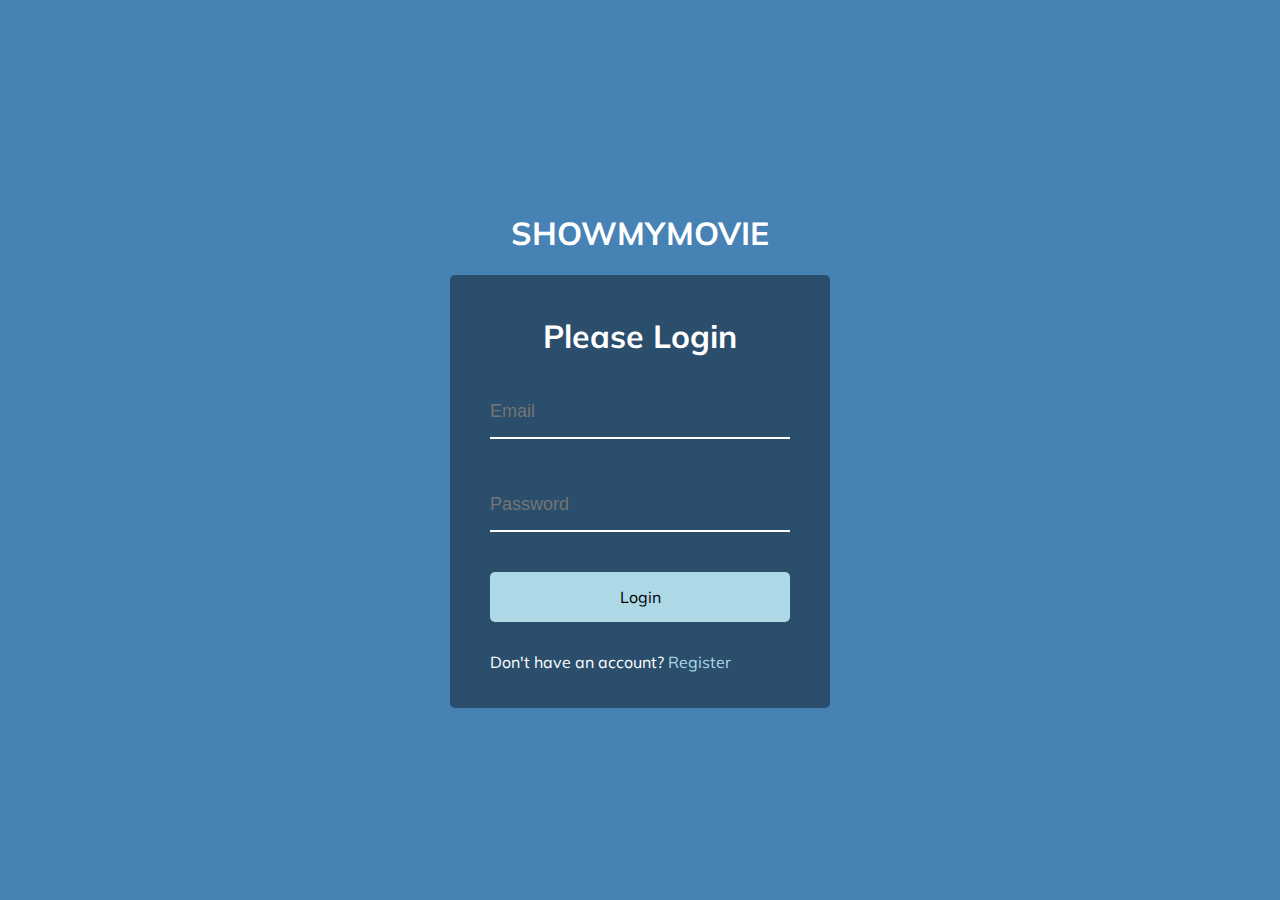
<file: index.html>
<!DOCTYPE html>
<html lang="en">
  <head>
    <meta charset="UTF-8" />
    <meta name="viewport" content="width=device-width, initial-scale=1.0" />
    <link rel="stylesheet" href="styleLogin.css" />
     <script src="login.js">
  
</script>
<script type="text/javascript">
        window.history.forward();
        function noBack() {
            window.history.forward();
        }
    </script>

    <title>showmymovie.com</title>
  </head>
  <body>
   <h1> SHOWMYMOVIE</h1>
    <div class="container">
      <h1>Please Login</h1>
      <form method="post">
        <div class="form-control">
          <input type="text" placeholder="Email" name="username" id="username" required />
          
        </div>
        <div class="form-control">
          <input type="password" placeholder="Password" name="password" id="password" required />
          
        </div>
        <input type="button" value="Login" class="btn" onclick="validate()"/>
        <p class="text">Don't have an account? <a href="signup.html">Register</a></p>
      </form>
    </div>
   
   
  </body>
</html>
</file>
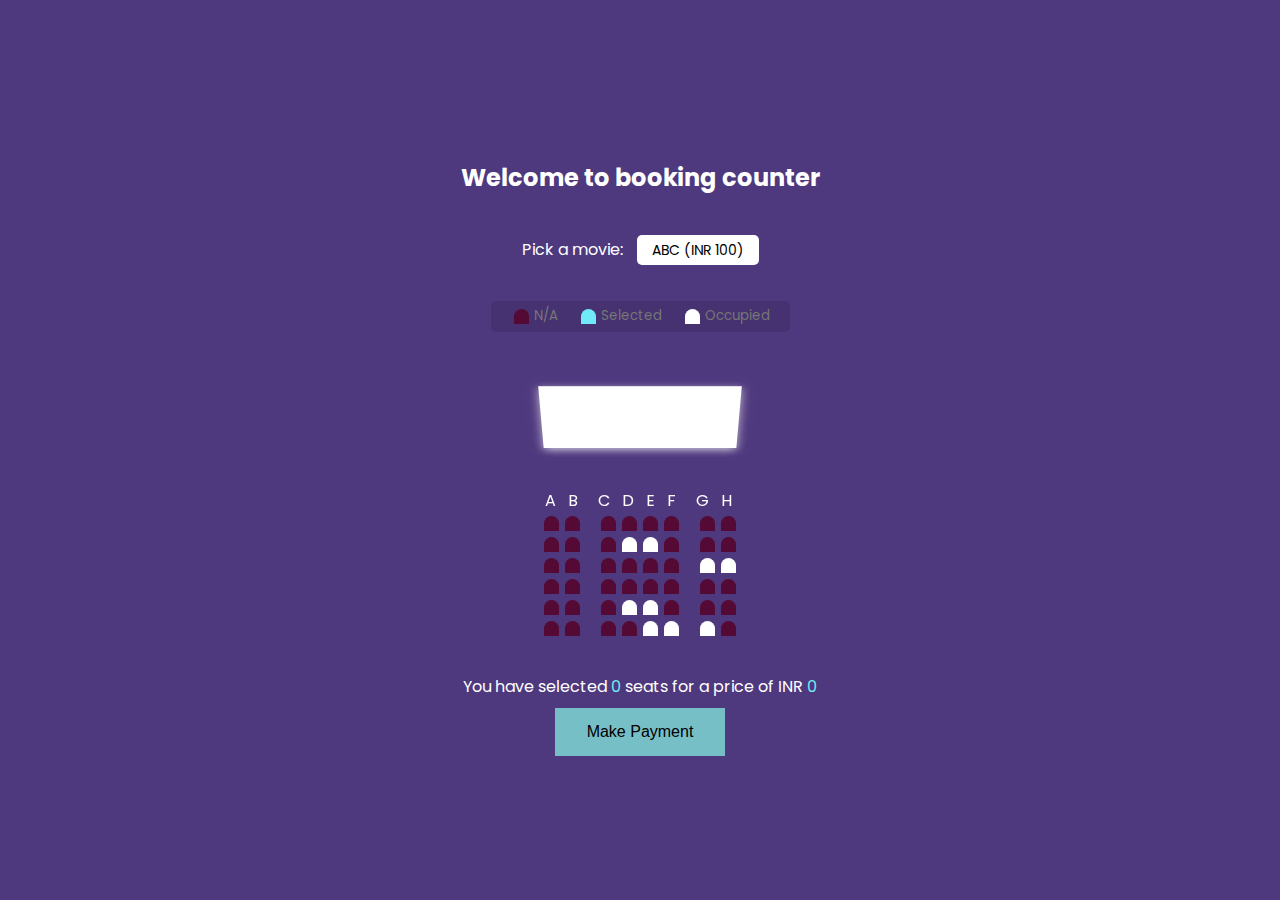
<file: moviebook.html>
<!DOCTYPE html>
<html lang="en">
  <head>
    <meta charset="UTF-8" />
    <meta name="viewport" content="width=device-width, initial-scale=1.0" />
    <link rel="stylesheet" href="style.css" />
<script>
function proceed()
{
alert("Booking successful!!!");
self.location.href="thanks.html";
}
    </script>
<script type="text/javascript">
        window.history.forward();
        function noBack() {
            window.history.forward();
        }
    </script>
    <title>Movie Seat Booking</title>
<!-- Latest compiled and minified CSS -->


  </head>
  <body>
<h2> Welcome to booking counter</h2>
    <div class="movie-container">
      <label for="movie">Pick a movie:</label>
      <select name="movie" id="movie">
        <option value="100">ABC (INR 100)</option>
        <option value="120">DEF (INR 120)</option>
        <option value="150">GFH (INR 150)</option>
        <option value="90" >XYZ  (INR 90)</option>
      </select>
    </div>
    <ul class="showcase">
      <li>
        <div class="seat"></div>
        <small>N/A</small>
      </li>
      <li>
        <div class="seat selected"></div>
        <small>Selected</small>
      </li>
      <li>
        <div class="seat occupied"></div>
        <small>Occupied</small>
      </li>
    </ul>
    <div class="container">
      <div class="screen"></div>


      <div class="row">
       
        &nbsp<div>A</div>&nbsp&nbsp&nbsp
        <div>B</div>&nbsp&nbsp&nbsp&nbsp&nbsp
        <div>C</div>&nbsp&nbsp&nbsp
        <div>D</div>&nbsp&nbsp&nbsp
        <div>E</div>&nbsp&nbsp&nbsp
        <div>F</div>&nbsp&nbsp&nbsp&nbsp&nbsp
        <div>G</div>&nbsp&nbsp&nbsp
        <div>H</div>
      </div>
      
      <div class="row">
       
        <div class="seat"></div>
        <div class="seat"></div>
        <div class="seat"></div>
        <div class="seat"></div>
        <div class="seat"></div>
        <div class="seat"></div>
        <div class="seat"></div>
        <div class="seat"></div>
      </div>
      
      <div class="row">
       <div class="seat"></div>
        <div class="seat"></div>
        <div class="seat"></div>
        <div class="seat occupied"></div>
        <div class="seat occupied"></div>
        <div class="seat"></div>
        <div class="seat"></div>
        <div class="seat"></div>
      </div>
      <div class="row">
        <div class="seat"></div>
        <div class="seat"></div>
        <div class="seat"></div>
        <div class="seat"></div>
        <div class="seat"></div>
        <div class="seat"></div>
        <div class="seat occupied"></div>
        <div class="seat occupied"></div>
      </div>
      <div class="row">
        <div class="seat"></div>
        <div class="seat"></div>
        <div class="seat"></div>
        <div class="seat"></div>
        <div class="seat"></div>
        <div class="seat"></div>
        <div class="seat"></div>
        <div class="seat"></div>
      </div>
      <div class="row">
        <div class="seat"></div>
        <div class="seat"></div>
        <div class="seat"></div>
        <div class="seat occupied"></div>
        <div class="seat occupied"></div>
        <div class="seat"></div>
        <div class="seat"></div>
        <div class="seat"></div>
      </div>
      <div class="row">
        <div class="seat"></div>
             <div class="seat"></div>
             <div class="seat"></div>
             <div class="seat"></div>
             <div class="seat occupied"></div>
             <div class="seat occupied"></div>
             <div class="seat occupied"></div>
             <div class="seat"></div>
      </div>
    </div>
    <p class="text">
      You have selected <span id="count">0</span> seats for a price of INR <span
        id="total"
        >0</span>
    </p>
<input type="button" value="Make Payment" onclick="proceed()" class="button"/>
    <script src="script.js"></script>
    
  </body>
</html>
</file>
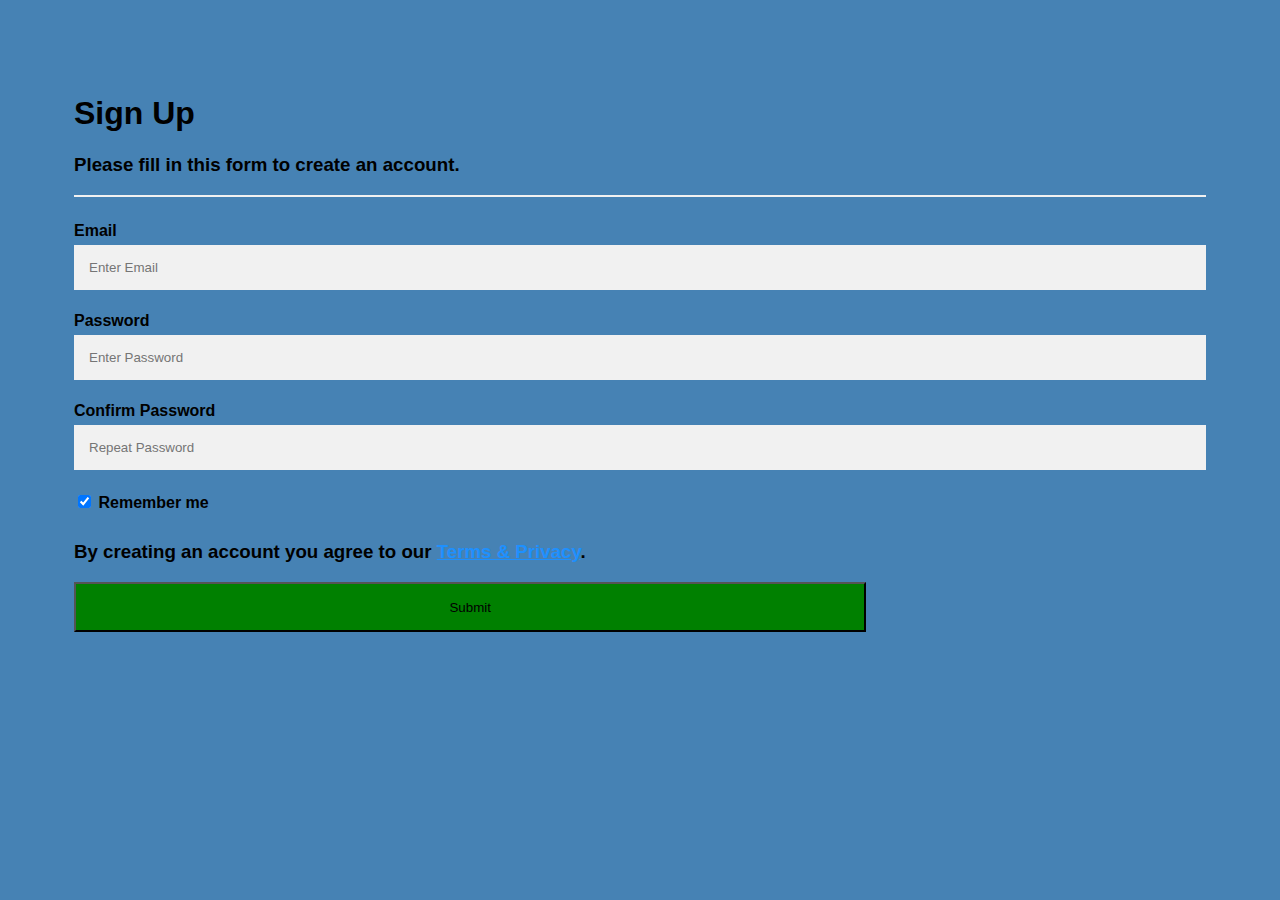
<file: signup.html>
<!DOCTYPE html>
<html>
<style>
body {font-family: Arial, Helvetica, sans-serif;}
* {box-sizing: border-box; background-color:steelblue}

/* Full-width input fields */
input[type=text], input[type=password] {
  width: 100%;
  padding: 15px;
  margin: 5px 0 22px 0;
  display: inline-block;
  border: none;
  background: #f1f1f1;
}

input[type=text]:focus, input[type=password]:focus {
  background-color: #ddd;
  outline: none;
}

hr {
  border: 1px solid #f1f1f1;
  margin-bottom: 25px;
}

/* Set a style for all buttons */
button {
  background-color: #04AA6D;
  color: white;
  padding: 14px 20px;
  margin: 8px 0;
  border: none;
  cursor: pointer;
  width: 100%;
  opacity: 0.9;
}

button:hover {
  opacity:1;
}

/* Extra styles for the cancel button */
.cancelbtn {
  padding: 14px 20px;
  background-color: #f44336;
}

/* Float cancel and signup buttons and add an equal width */
.cancelbtn, .signupbtn {
  float: left;
  width: 70%;
  height:50px;
  background-color:green;
}

/* Add padding to container elements */
.container {
  padding: 66px;
}

/* Clear floats */
.clearfix::after {
  content: "";
  clear: both;
  display: table;
}

/* Change styles for cancel button and signup button on extra small screens */
@media screen and (max-width: 300px) {
  .cancelbtn, .signupbtn {
     width: 100%;
  }
}
</style>



<script>



  
      

function signedup()
{
var x = document.forms["myform"]["psw"].value;
var y = document.forms["myform"]["psw-repeat"].value;
if(x==y)
{
alert("User registered successfully");
self.location.href="index.html";
}
else
{
alert("password and confirm password not matches");
}
}
   

</script>
<body>

<form name="myform"  method="post" required>
  <div class="container">
    <h1>Sign Up</h1>
    <h3><b>Please fill in this form to create an account.</b></h3>
    <hr>

    <label for="email"><b>Email</b></label>
    <input type="text" placeholder="Enter Email" name="email" required>

    <label for="psw"><b>Password</b></label>
    <input type="password" placeholder="Enter Password" name="psw" required>

    <label for="psw-repeat"><b>Confirm Password</b></label>
    <input type="password" placeholder="Repeat Password" name="psw-repeat" required>
    
    <label>
      <input type="checkbox" checked="checked" name="remember" style="margin-bottom:15px"> <b>Remember me</b>
    </label>
    
    <h3><b>By creating an account you agree to our <a href="#" style="color:dodgerblue">Terms & Privacy</a>.</b></h3>

    <div class="clearfix">
      
      <input type="submit" value="Submit" class="signupbtn" onclick="signedup()" />
    </div>
  </div>
</form>

</body>
</html>
</file>
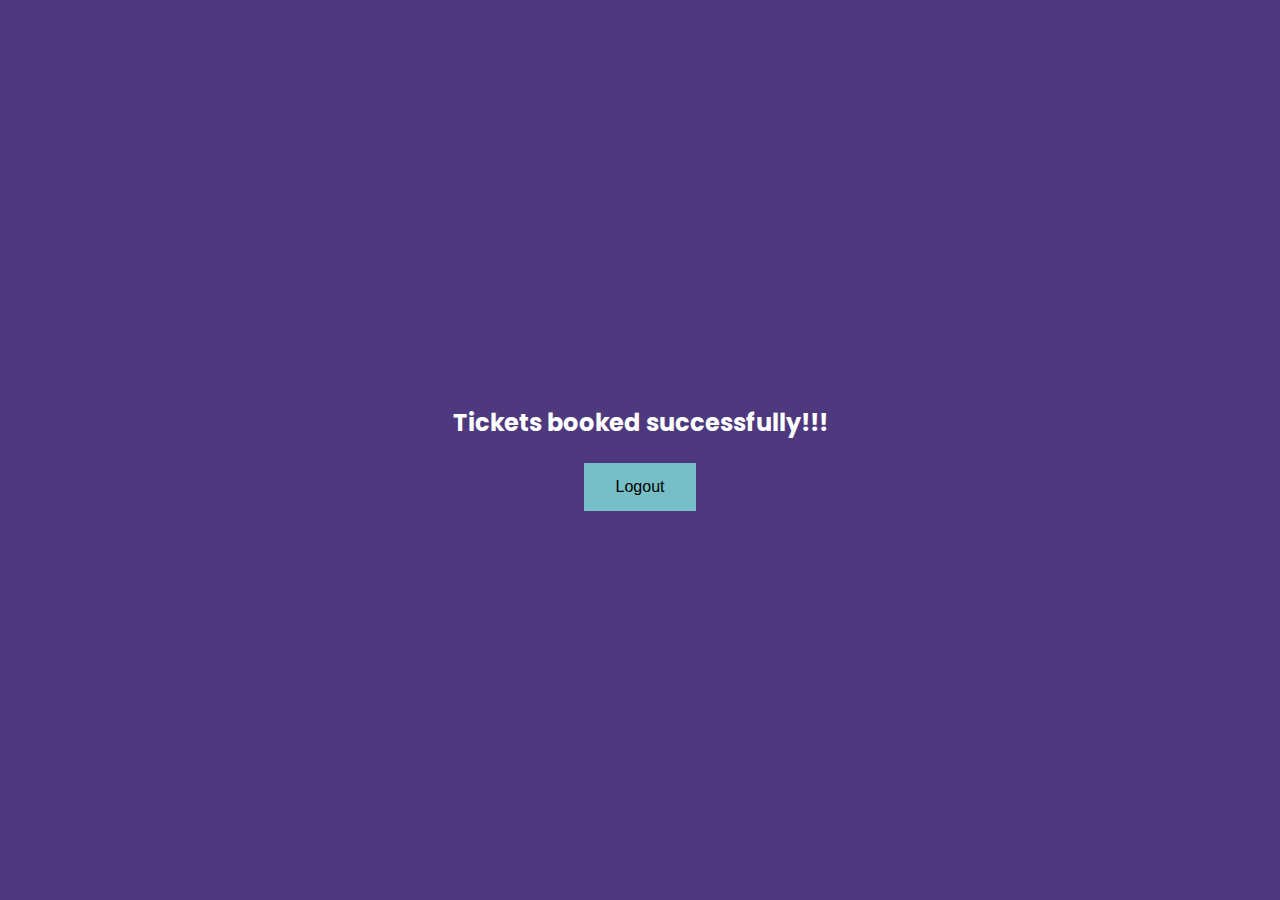
<file: thanks.html>
<!DOCTYPE html>
<html lang="en">
  <head>
    <meta charset="UTF-8" />
    <meta name="viewport" content="width=device-width, initial-scale=1.0" />
    <link rel="stylesheet" href="style.css" />
<script type="text/javascript">
        window.history.forward();
        function noBack() {
            window.history.forward();
        }
    </script>
<script>
function home()
{

self.location.href="index.html";

}
</script>    
    <title>Movie Seat Booking</title>
<!-- Latest compiled and minified CSS -->

  </head>
  <body>
<h2> Tickets booked successfully!!!</h2>
<div>
<input type="submit"  value="Logout" class="button" onclick="home()" />
    </div>
    <script src="script.js"></script>
    
  </body>
</html>
</file>
<file: styleLogin.css>
@import url("https://fonts.googleapis.com/css2?family=Muli&display=swap");

* {
  box-sizing: border-box;
}

body {
  font-family: "Muli", sans-serif;
  background-color: steelblue;
  color: #fff;
  display: flex;
  flex-direction: column;
  align-items: center;
  justify-content: center;
  height: 100vh;
  overflow: hidden;
  margin: 0;
}

.container {
  background-color: rgba(0, 0, 0, 0.4);
  padding: 20px 40px;
  border-radius: 5px;
}

.container h1 {
  text-align: center;
  margin-bottom: 30px;
}

.container a {
  text-decoration: none;
  color: lightblue;
}

.btn {
  cursor: pointer;
  display: inline-block;
  width: 100%;
  background: lightblue;
  padding: 15px;
  font-family: inherit;
  font-size: 16px;
  border: 0;
  border-radius: 5px;
}

.btn:focus {
  outline: 0;
}

.btn:active {
  transform: scale(0.98);
}

.text {
  margin-top: 30px;
}

.form-control {
  position: relative;
  margin: 20px 0 40px;
  width: 300px;
}

.form-control input {
  background-color: transparent;
  border: 0;
  border-bottom: 2px #fff solid;
  display: block;
  width: 100%;
  padding: 15px 0;
  font-size: 18px;
  color: #fff;
}

.form-control input:focus,
.form-control input:valid {
  outline: 0;
  border-bottom-color: lightblue;
}

.form-control label {
  position: absolute;
  top: 15px;
  left: 0;
  pointer-events: none;
}

.form-control label span {
  display: inline-block;
  font-size: 18px;
  min-width: 5px;
  transition: 0.3s cubic-bezier(0.68, -0.55, 0.265, 1.55);
}

.form-control input:focus + label span,
.form-control input:valid + label span {
  color: lightblue;
  transform: translateY(-30px);
}
</file>
<file: style.css>
@import url("https://fonts.googleapis.com/css?family=Poppins&display=swap");

* {
  box-sizing: border-box;
}

body {
  background-color: #4E387E;
  color: #fff;
  font-family: "Poppins", sans-serif;
  display: flex;
  flex-direction: column;
  align-items: center;
  justify-content: center;
  height: 100vh;
  margin: 0;
}

.movie-container {
  margin: 20px 0;
}

.movie-container select {
  background-color: #fff;
  border: 0;
  border-radius: 5px;
  font-size: 14px;
  font-family: inherit;
  margin-left: 10px;
  padding: 5px 15px;
  -moz-appearance: none;
  -webkit-appearance: none;
  appearance: none;
}

.container {
  perspective: 1000px;
  margin-bottom: 30px;
}

.seat {
  background-color: #550A35;
  height: 15px;
  width: 15px;
  margin: 3px;
  border-top-left-radius: 10px;
  border-top-right-radius: 10px;
}

.seat.selected {
  background-color: #6feaf6;
}

.seat.occupied {
  background-color: #fff;
}

.seat:nth-of-type(2) {
  margin-right: 18px;
}

.seat:nth-last-of-type(2) {
  margin-left: 18px;
}

.seat:not(.occupied):hover {
  cursor: pointer;
  transform: scale(1.2);
}

.showcase .seat:not(.occupied):hover {
  cursor: default;
  transform: scale(1);
}

.showcase {
  background: rgba(0, 0, 0, 0.1);
  padding: 5px 10px;
  border-radius: 5px;
  color: #777;
  list-style-type: none;
  display: flex;
  justify-content: space-between;
}

.showcase li {
  display: flex;
  align-items: center;
  justify-content: center;
  margin: 0 10px;
}

.showcase li small {
  margin-left: 2px;
}

.row {
  display: flex;
}

.screen {
  background-color: #fff;
  height: 80px;
  width: 100%;
  margin: 30px 0;
  transform: rotateX(-44deg);
  box-shadow: 0 3px 10px rgba(255, 255, 255, 0.7);
}

p.text {
  margin: 5px 0;
}

p.text span {
  color: #6feaf6;
}



.button {
  border: none;
  background-color: #77BFC7;
  padding: 15px 32px;
  text-align: center;
  display: inline-block;
  font-size: 16px;
  margin: 4px 2px;
  cursor: pointer;
}
</file>
